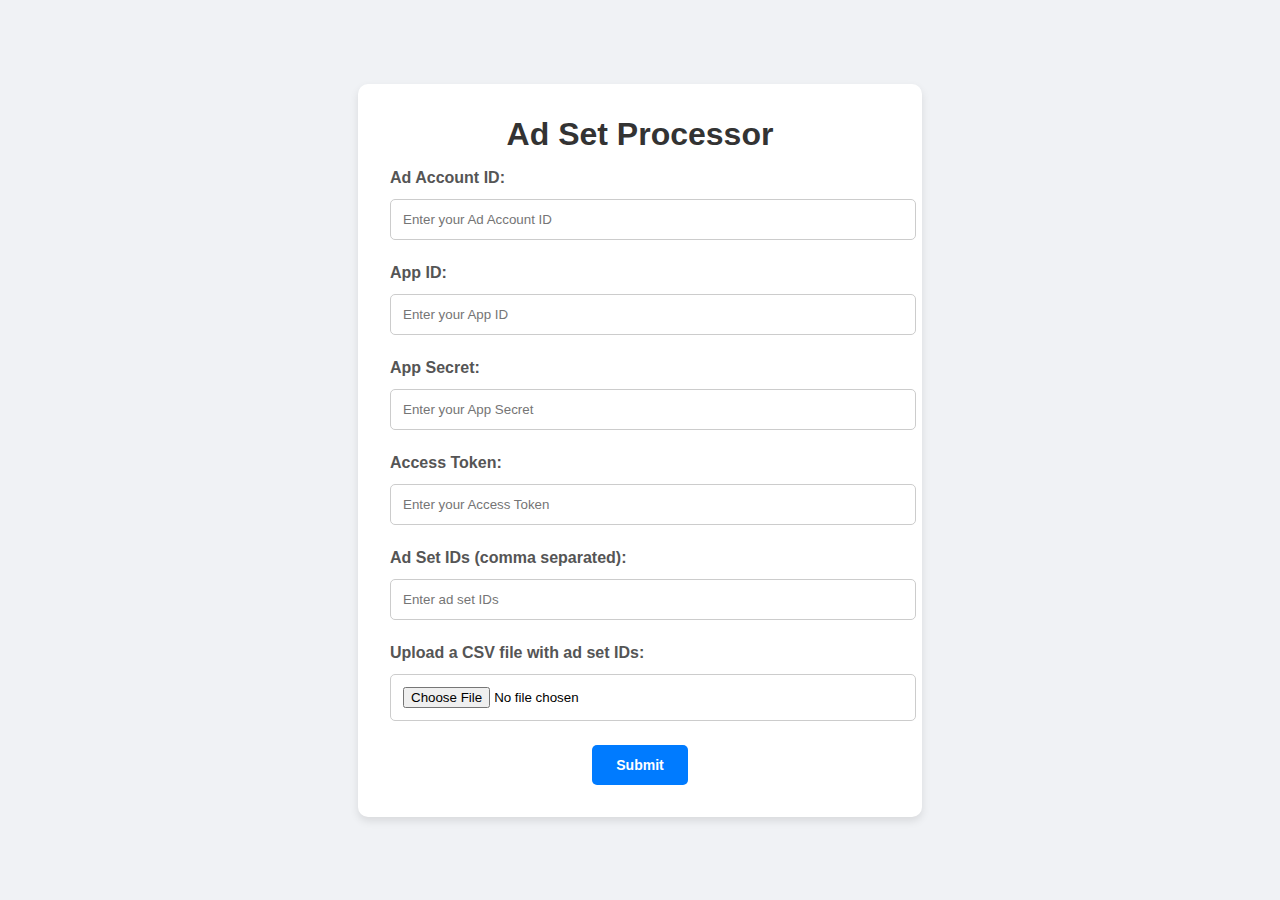
<file: index.html>
<!DOCTYPE html>
<html lang="en">
<head>
    <meta charset="UTF-8">
    <meta name="viewport" content="width=device-width, initial-scale=1.0">
    <title>Ad Set Processor</title>
    <link rel="stylesheet" href="styles.css">
</head>
<body>
    <div class="container">
        <h1 class="mb-4">Ad Set Processor</h1>
        <form id="adset-form">
            <div class="form-group">
                <label for="ad_account_id">Ad Account ID:</label>
                <input type="text" class="form-control" id="ad_account_id" name="ad_account_id" placeholder="Enter your Ad Account ID" required>
            </div>
            <div class="form-group">
                <label for="app_id">App ID:</label>
                <input type="text" class="form-control" id="app_id" name="app_id" placeholder="Enter your App ID" required>
            </div>
            <div class="form-group">
                <label for="app_secret">App Secret:</label>
                <input type="text" class="form-control" id="app_secret" name="app_secret" placeholder="Enter your App Secret" required>
            </div>
            <div class="form-group">
                <label for="access_token">Access Token:</label>
                <input type="text" class="form-control" id="access_token" name="access_token" placeholder="Enter your Access Token" required>
            </div>
            <div class="form-group">
                <label for="adsets">Ad Set IDs (comma separated):</label>
                <input type="text" class="form-control" id="adsets" name="adsets" placeholder="Enter ad set IDs">
            </div>
            <div class="form-group">
                <label for="file">Upload a CSV file with ad set IDs:</label>
                <input type="file" class="form-control-file" id="file" name="file" accept=".csv">
            </div>
            <button type="submit" class="btn btn-primary" id="submit-button">Submit</button>
        </form>
    </div>
    <script src="script.js"></script>
</body>
</html>
</file>
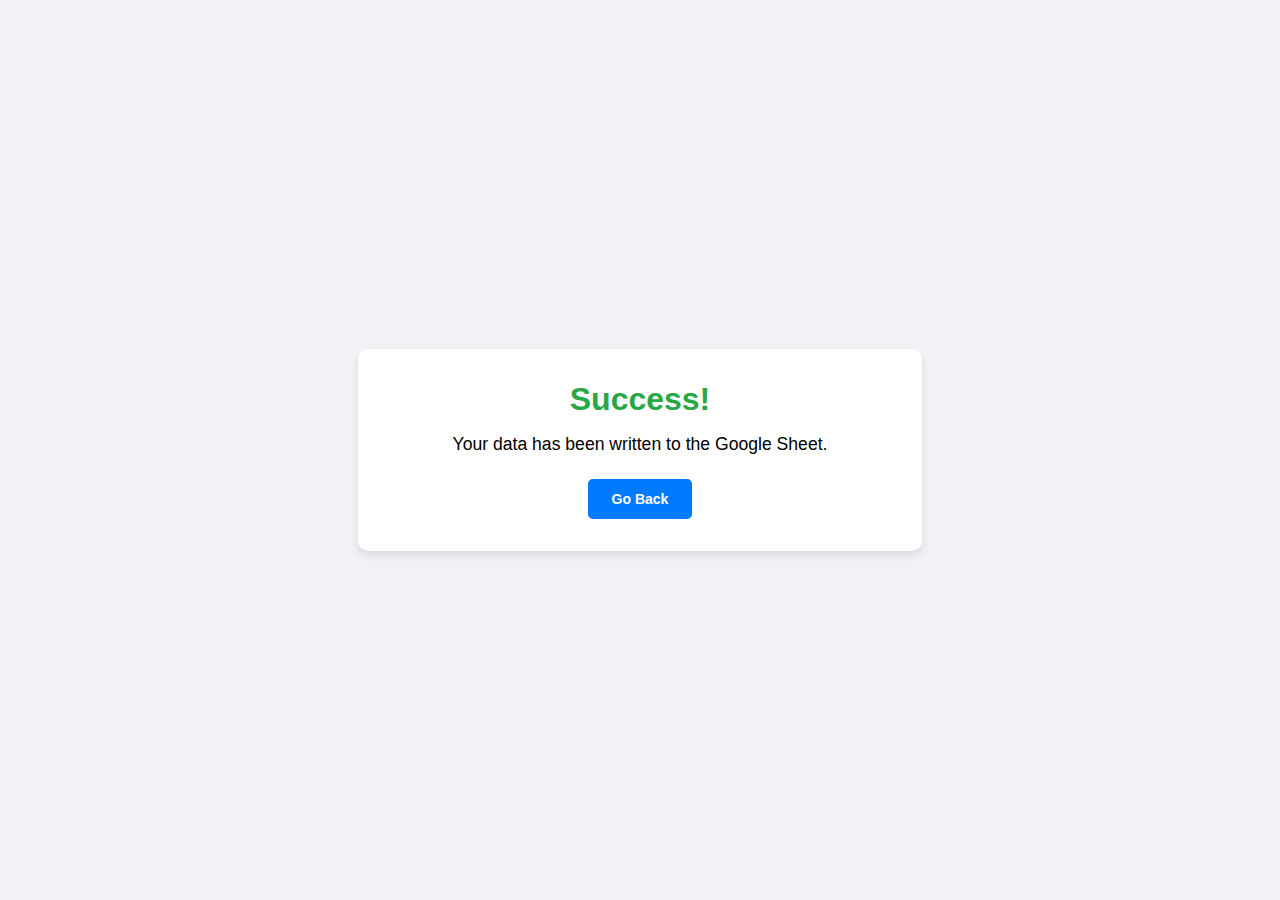
<file: success.html>
<!DOCTYPE html>
<html lang="en">
<head>
    <meta charset="UTF-8">
    <meta name="viewport" content="width=device-width, initial-scale=1.0">
    <title>Success</title>
    <link rel="stylesheet" href="styles.css">
</head>
<body>
    <div class="container text-center">
        <h1>Success!</h1>
        <p>Your data has been written to the Google Sheet.</p>
        <a href="index.html" class="btn btn-primary">Go Back</a>
    </div>
</body>
</html>
</file>
<file: styles.css>
/* Reset some basic elements */
body, h1, p {
    margin: 0;
    padding: 0;
    box-sizing: border-box;
}

/* Body styles */
body {
    background-color: #f0f2f5;
    display: flex;
    justify-content: center;
    align-items: center;
    height: 100vh;
    font-family: 'Arial', sans-serif;
}

/* Container styles */
.container {
    background-color: white;
    padding: 2rem;
    border-radius: 10px;
    box-shadow: 0 4px 8px rgba(0, 0, 0, 0.1);
    width: 100%;
    max-width: 500px;
    text-align: center;
}

/* Heading styles */
h1 {
    margin-bottom: 1rem;
    font-size: 2rem;
    color: #333;
}

/* Form group styles */
.form-group {
    margin-bottom: 1.5rem;
    text-align: left;
}

/* Label styles */
label {
    display: block;
    margin-bottom: 0.5rem;
    font-weight: bold;
    color: #555;
}

/* Input styles */
input[type="text"], input[type="file"] {
    width: 100%;
    padding: 0.75rem;
    margin-top: 0.25rem;
    border: 1px solid #ccc;
    border-radius: 5px;
    transition: border-color 0.3s;
}

input[type="text"]:focus, input[type="file"]:focus {
    border-color: #007bff;
    outline: none;
}

/* Button styles */
.btn {
    display: inline-block;
    padding: 0.75rem 1.5rem;
    border: none;
    border-radius: 5px;
    font-weight: bold;
    cursor: pointer;
    transition: background-color 0.3s;
    text-decoration: none;
    font-size: 14px;
}

.btn-primary {
    background-color: #007bff;
    color: white;
}

.btn-primary:hover {
    background-color: #0056b3;
}

.btn:disabled {
    background-color: #cccccc;
    cursor: not-allowed;
}

/* Success message container */
.container.text-center {
    text-align: center;
}

.container.text-center h1 {
    color: #28a745;
}

.container.text-center p {
    margin-top: 1rem;
    font-size: 1.1rem;
}

.container.text-center .btn {
    margin-top: 1.5rem;
}
</file>
